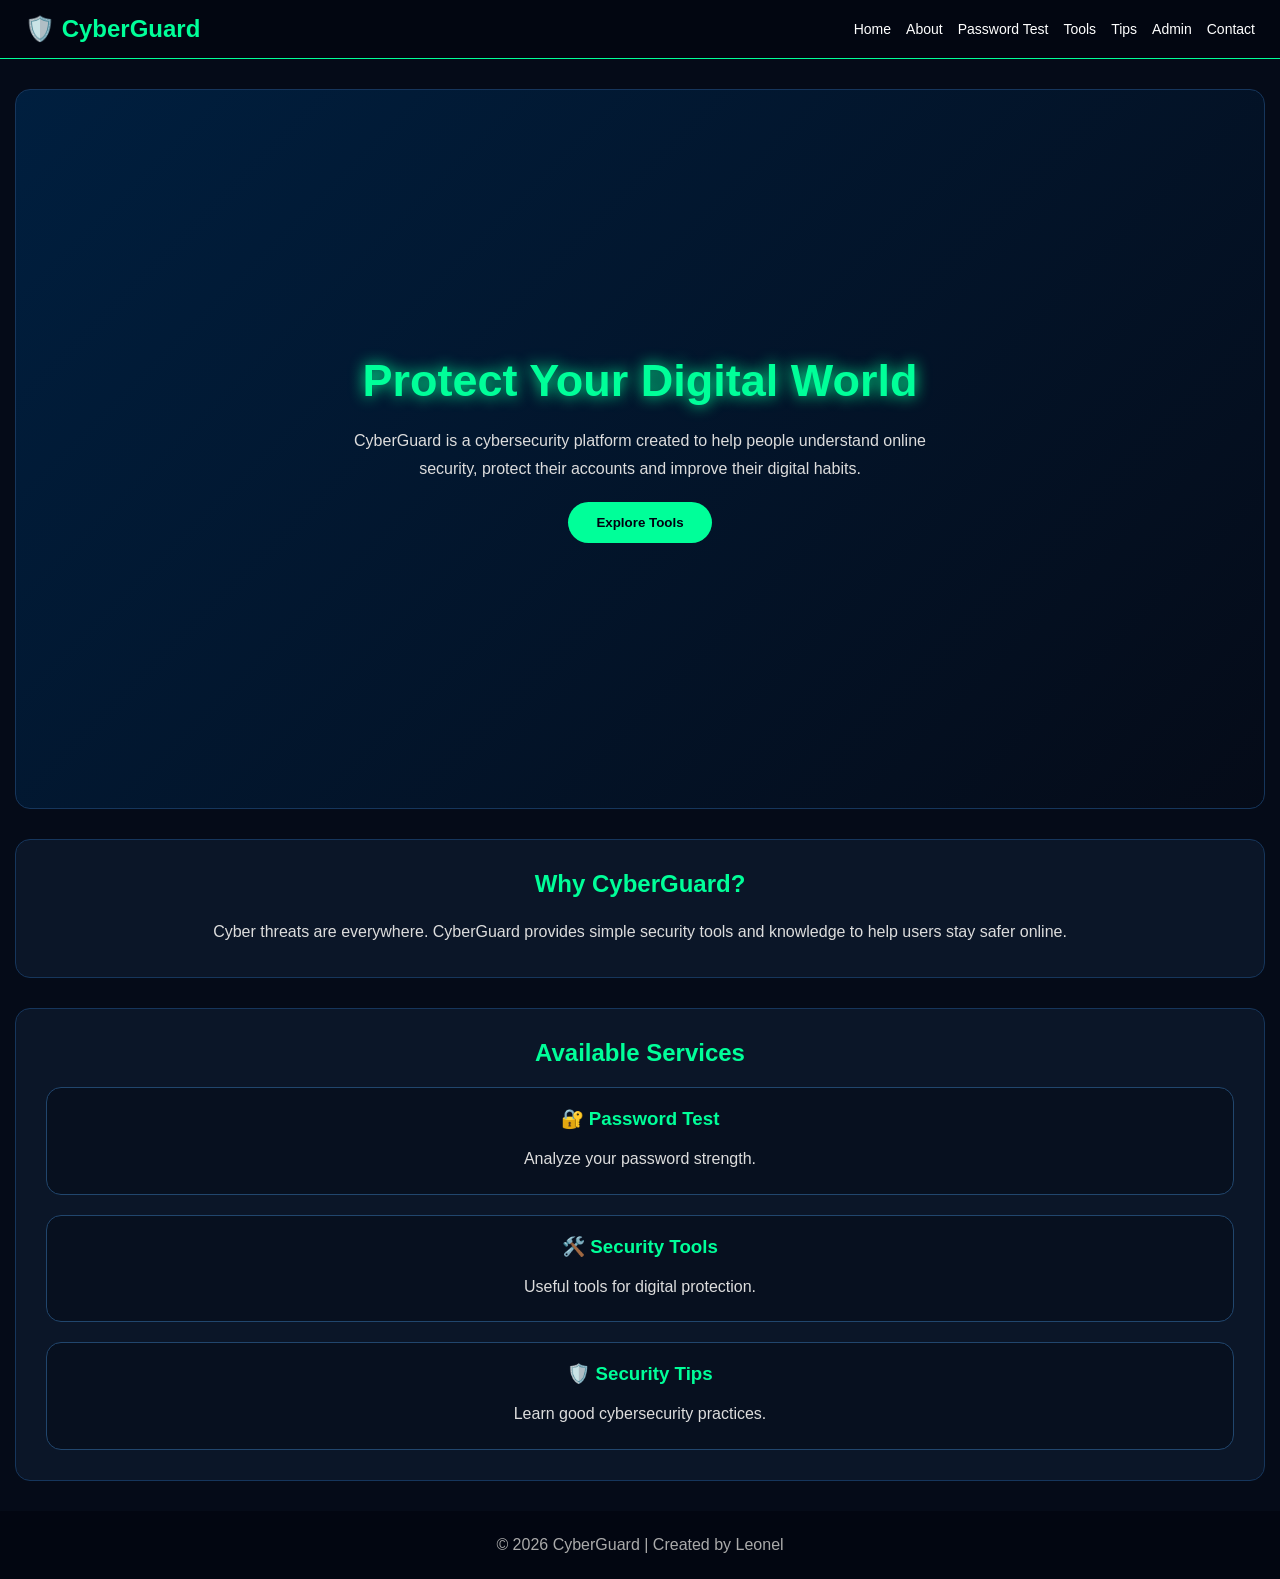
<file: index.html>
<!DOCTYPE html>
<html lang="en">

<head>

<meta charset="UTF-8">
<meta name="viewport" content="width=device-width, initial-scale=1.0">
<meta name="google-site-verification" 
  content="nG9nHHXHrrvvxu895FleTicaHtNKY54OD0atNWNvPZI" />
<title>CyberGuard | Home</title>

<link rel="stylesheet" href="css/style.css">

</head>


<body>


<nav>

<h2>🛡️ CyberGuard</h2>

<ul>

<li><a href="index.html">Home</a></li>
<li><a href="about.html">About</a></li>
<li><a href="password.html">Password Test</a></li>
<li><a href="tools.html">Tools</a></li>
<li><a href="tips.html">Tips</a></li>
<li><a href="admin.html">Admin</a></li>
<li><a href="contact.html">Contact</a></li>

</ul>

</nav>



<section class="hero">


<h1>
Protect Your Digital World
</h1>


<p>
CyberGuard is a cybersecurity platform created
to help people understand online security,
protect their accounts and improve their digital habits.
</p>


<a href="tools.html">
<button>
Explore Tools
</button>
</a>


</section>




<section>


<h2>Why CyberGuard?</h2>


<p>
Cyber threats are everywhere. CyberGuard provides
simple security tools and knowledge to help users
stay safer online.
</p>


</section>




<section>


<h2>Available Services</h2>


<div class="card">

<h3>🔐 Password Test</h3>

<p>
Analyze your password strength.
</p>

</div>



<div class="card">

<h3>🛠️ Security Tools</h3>

<p>
Useful tools for digital protection.
</p>

</div>



<div class="card">

<h3>🛡️ Security Tips</h3>

<p>
Learn good cybersecurity practices.
</p>

</div>


</section>



<footer>

<p>
© 2026 CyberGuard | Created by Leonel
</p>

</footer>



<script src="js/script.js"></script>


</body>

</html>
</file>
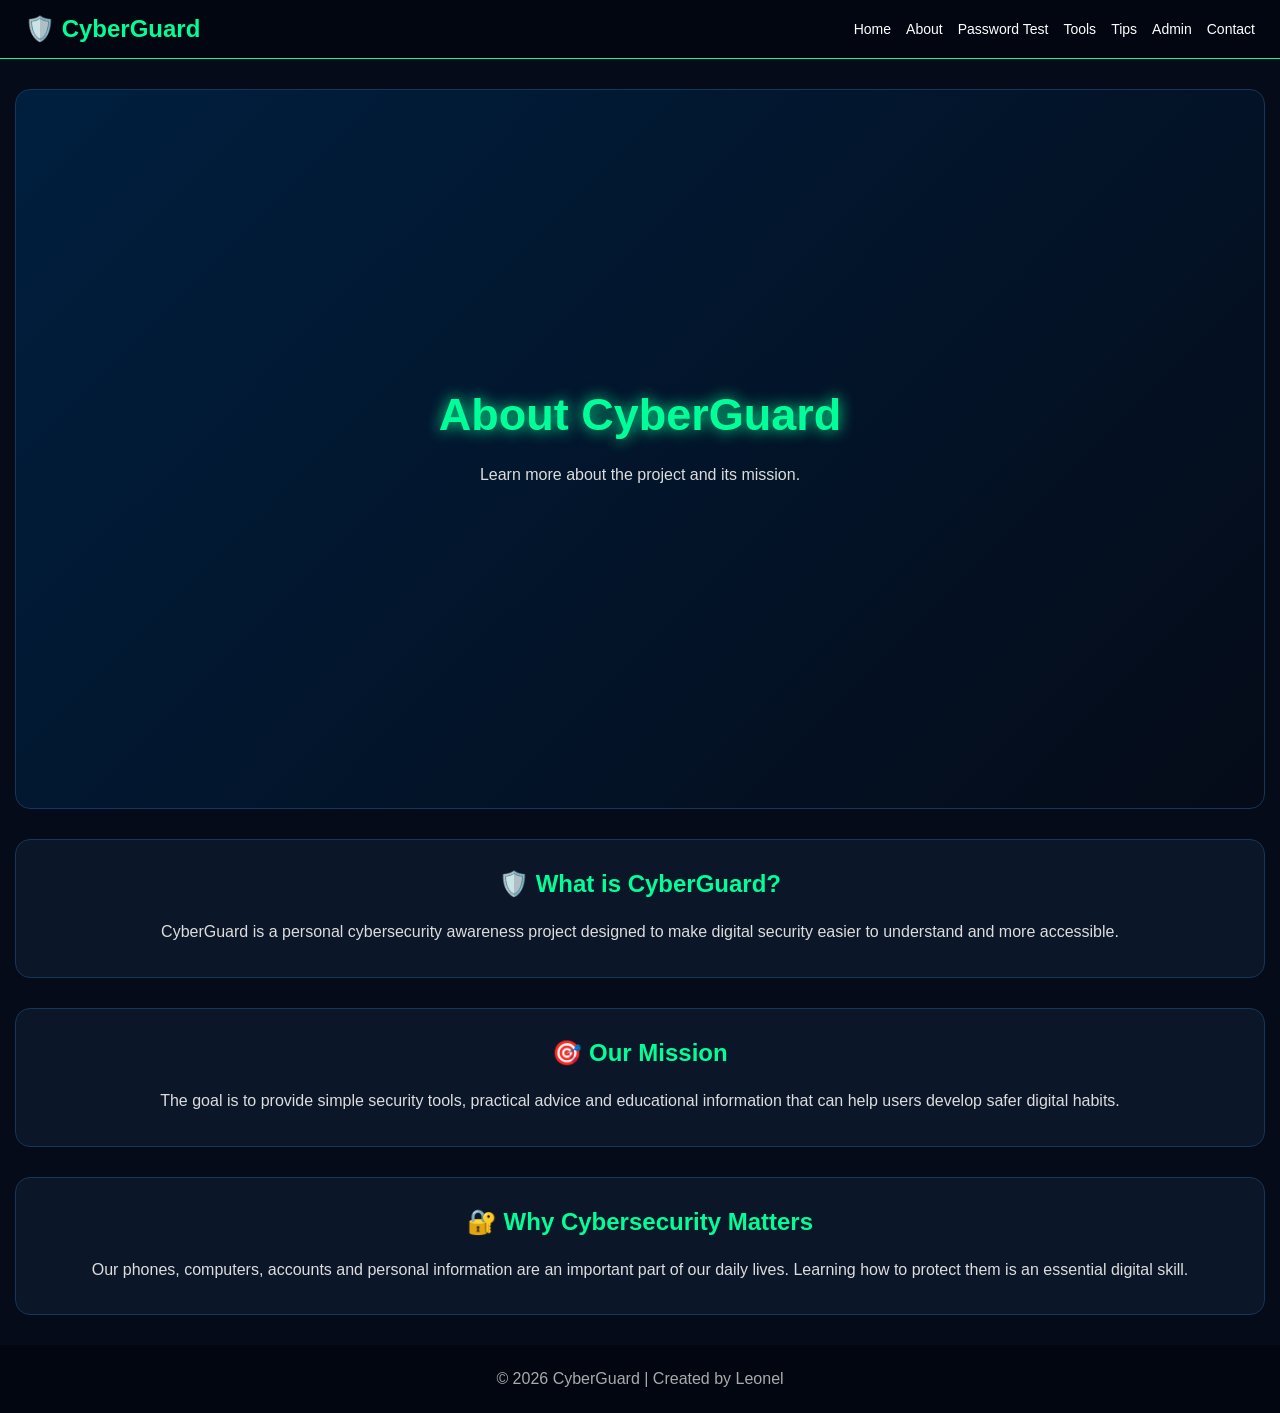
<file: about.html>
<!DOCTYPE html>
<html lang="en">

<head>

<meta charset="UTF-8">
<meta name="viewport" content="width=device-width, initial-scale=1.0">

<title>CyberGuard | About</title>

<link rel="stylesheet" href="css/style.css">

</head>

<body>

<nav>

<h2>🛡️ CyberGuard</h2>

<ul>
<li><a href="index.html">Home</a></li>
<li><a href="about.html">About</a></li>
<li><a href="password.html">Password Test</a></li>
<li><a href="tools.html">Tools</a></li>
<li><a href="tips.html">Tips</a></li>
<li><a href="admin.html">Admin</a></li>
<li><a href="contact.html">Contact</a></li>
</ul>

</nav>


<section class="hero">

<h1>About CyberGuard</h1>

<p>
Learn more about the project and its mission.
</p>

</section>


<section>

<h2>🛡️ What is CyberGuard?</h2>

<p>
CyberGuard is a personal cybersecurity awareness
project designed to make digital security easier
to understand and more accessible.
</p>

</section>


<section>

<h2>🎯 Our Mission</h2>

<p>
The goal is to provide simple security tools,
practical advice and educational information
that can help users develop safer digital habits.
</p>

</section>


<section>

<h2>🔐 Why Cybersecurity Matters</h2>

<p>
Our phones, computers, accounts and personal
information are an important part of our daily lives.
Learning how to protect them is an essential digital skill.
</p>

</section>


<footer>

<p>
© 2026 CyberGuard | Created by Leonel
</p>

</footer>


<script src="js/script.js"></script>

</body>

</html>
</file>
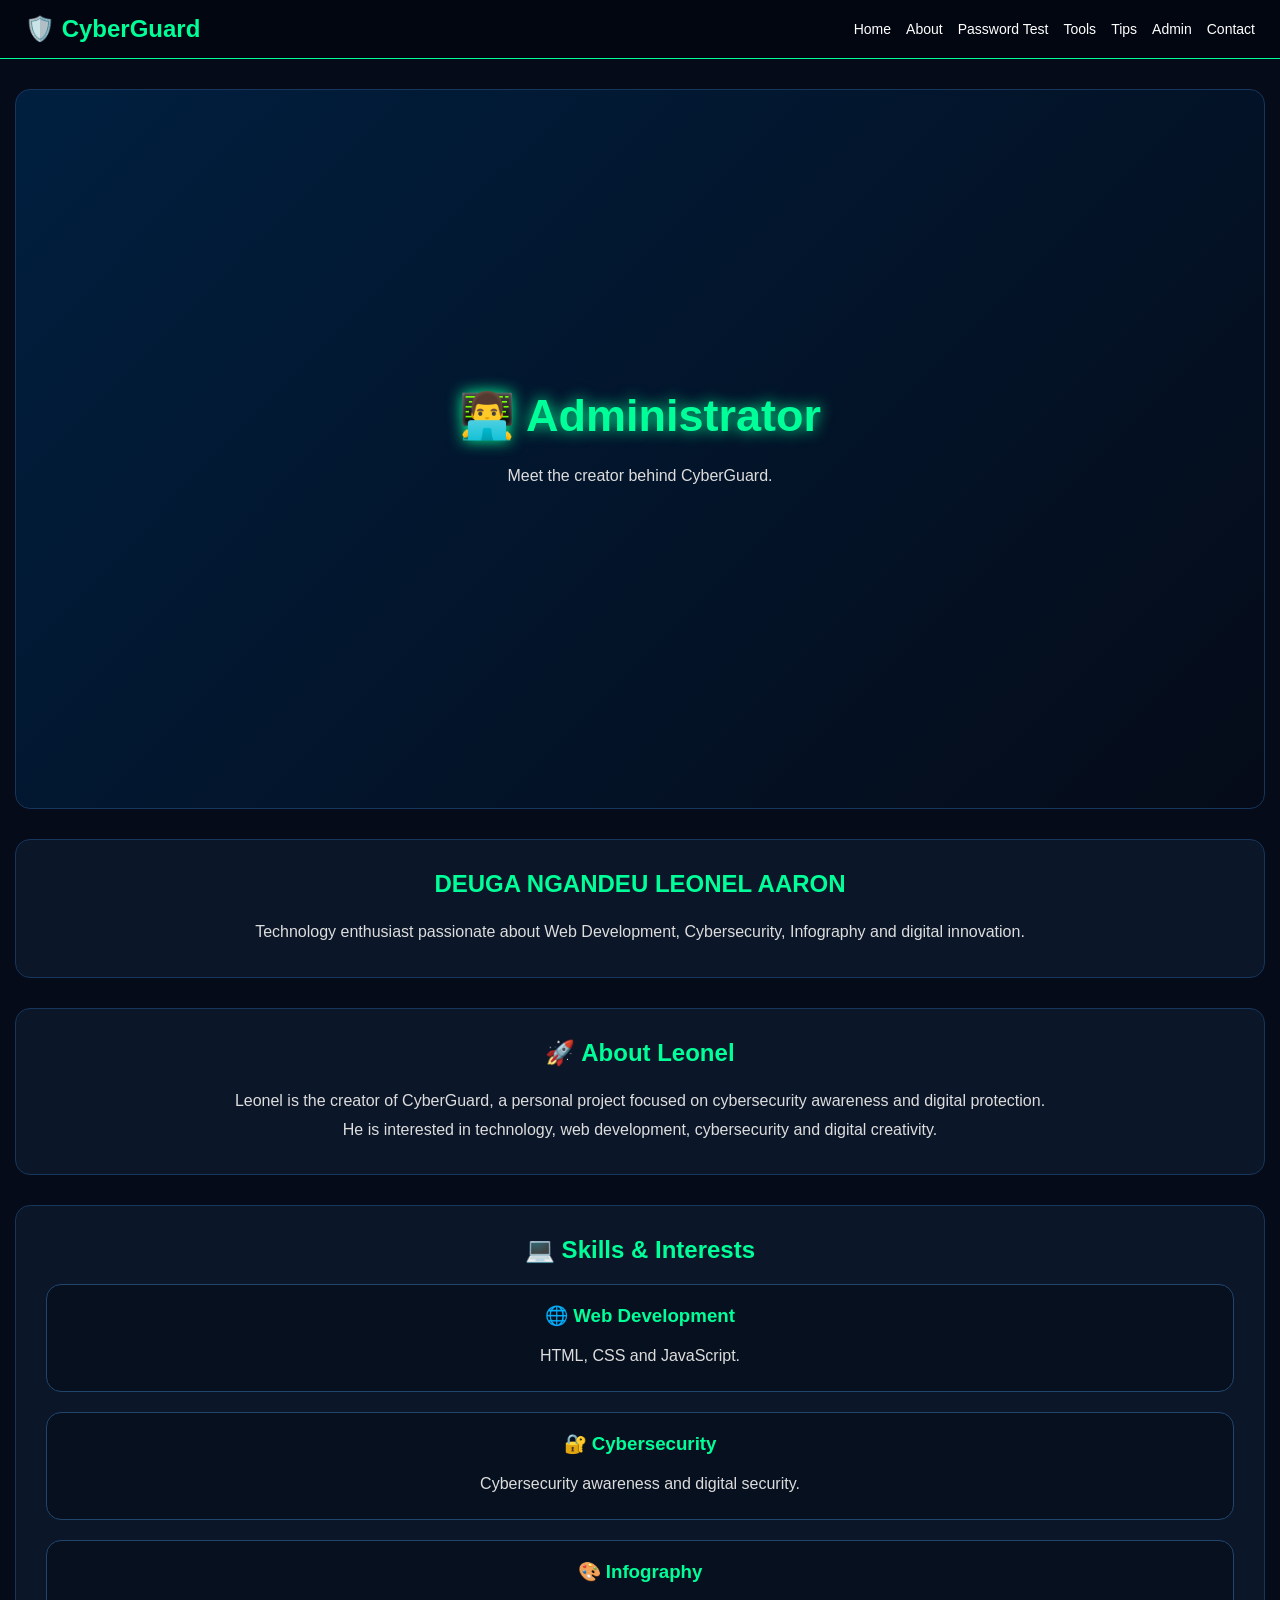
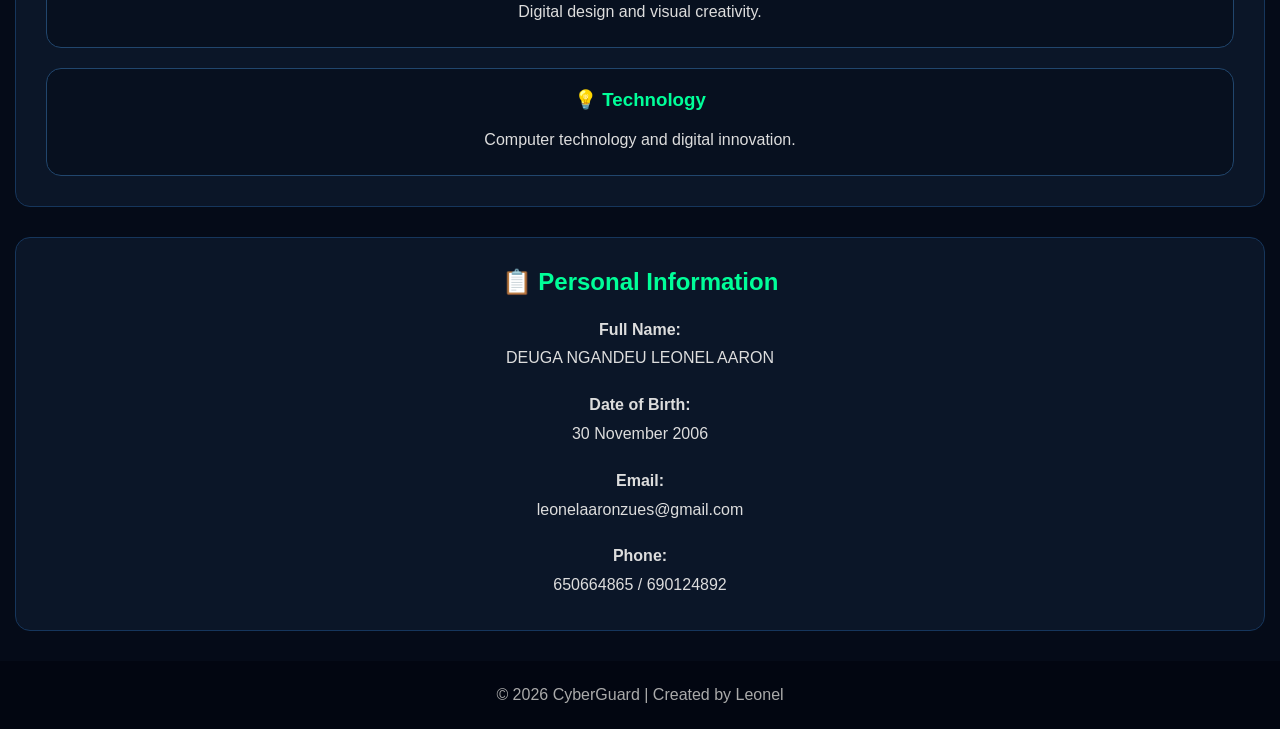
<file: admin.html>
<!DOCTYPE html>
<html lang="en">

<head>
    <meta charset="UTF-8">
    <meta name="viewport" content="width=device-width, initial-scale=1.0">

    <title>CyberGuard | Administrator</title>

    <link rel="stylesheet" href="css/style.css">
</head>

<body>

<nav>

    <h2>🛡️ CyberGuard</h2>

    <ul>
        <li><a href="index.html">Home</a></li>
        <li><a href="about.html">About</a></li>
        <li><a href="password.html">Password Test</a></li>
        <li><a href="tools.html">Tools</a></li>
        <li><a href="tips.html">Tips</a></li>
        <li><a href="admin.html">Admin</a></li>
        <li><a href="contact.html">Contact</a></li>
    </ul>

</nav>


<section class="hero">

    <h1>👨‍💻 Administrator</h1>

    <p>
        Meet the creator behind CyberGuard.
    </p>

</section>


<section>

    <h2>DEUGA NGANDEU LEONEL AARON</h2>

    <p>
        Technology enthusiast passionate about
        Web Development, Cybersecurity, Infography
        and digital innovation.
    </p>

</section>


<section>

    <h2>🚀 About Leonel</h2>

    <p>
        Leonel is the creator of CyberGuard,
        a personal project focused on cybersecurity
        awareness and digital protection.
    </p>

    <p>
        He is interested in technology, web development,
        cybersecurity and digital creativity.
    </p>

</section>


<section>

    <h2>💻 Skills & Interests</h2>

    <div class="card">

        <h3>🌐 Web Development</h3>

        <p>
            HTML, CSS and JavaScript.
        </p>

    </div>


    <div class="card">

        <h3>🔐 Cybersecurity</h3>

        <p>
            Cybersecurity awareness and
            digital security.
        </p>

    </div>


    <div class="card">

        <h3>🎨 Infography</h3>

        <p>
            Digital design and visual creativity.
        </p>

    </div>


    <div class="card">

        <h3>💡 Technology</h3>

        <p>
            Computer technology and
            digital innovation.
        </p>

    </div>

</section>


<section>

    <h2>📋 Personal Information</h2>

    <p>
        <strong>Full Name:</strong><br>
        DEUGA NGANDEU LEONEL AARON
    </p>

    <br>

    <p>
        <strong>Date of Birth:</strong><br>
        30 November 2006
    </p>

    <br>

    <p>
        <strong>Email:</strong><br>
        leonelaaronzues@gmail.com
    </p>

    <br>

    <p>
        <strong>Phone:</strong><br>
        650664865 / 690124892
    </p>

</section>


<footer>

    <p>
        © 2026 CyberGuard | Created by Leonel
    </p>

</footer>


<script src="js/script.js"></script>

</body>

</html>
</file>
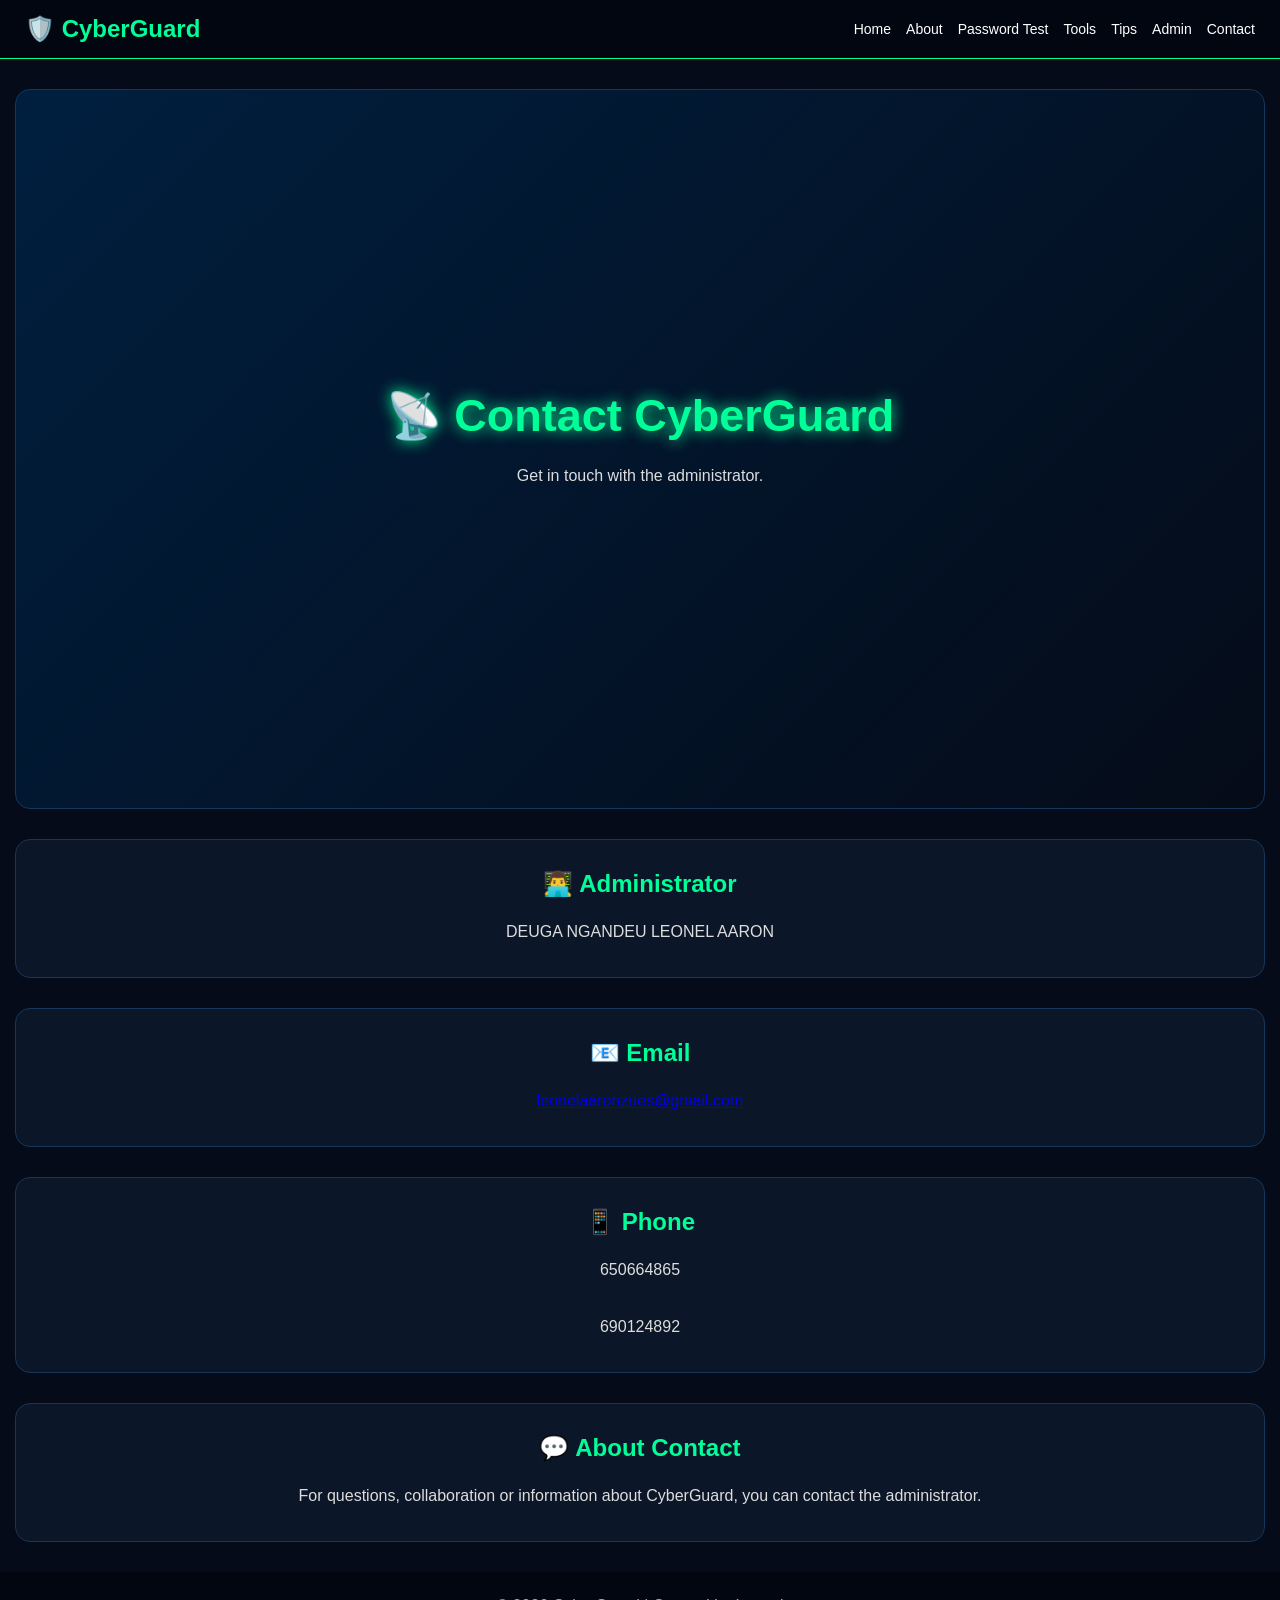
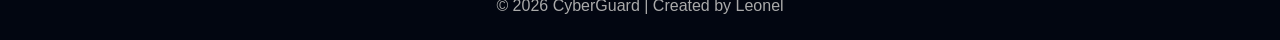
<file: contact.html>
<!DOCTYPE html>
<html lang="en">

<head>
    <meta charset="UTF-8">
    <meta name="viewport" content="width=device-width, initial-scale=1.0">

    <title>CyberGuard | Contact</title>

    <link rel="stylesheet" href="css/style.css">
</head>

<body>

<nav>

    <h2>🛡️ CyberGuard</h2>

    <ul>
        <li><a href="index.html">Home</a></li>
        <li><a href="about.html">About</a></li>
        <li><a href="password.html">Password Test</a></li>
        <li><a href="tools.html">Tools</a></li>
        <li><a href="tips.html">Tips</a></li>
        <li><a href="admin.html">Admin</a></li>
        <li><a href="contact.html">Contact</a></li>
    </ul>

</nav>


<section class="hero">

    <h1>📡 Contact CyberGuard</h1>

    <p>
        Get in touch with the administrator.
    </p>

</section>


<section>

    <h2>👨‍💻 Administrator</h2>

    <p>
        DEUGA NGANDEU LEONEL AARON
    </p>

</section>


<section>

    <h2>📧 Email</h2>

    <p>
        <a href="mailto:leonelaaronzues@gmail.com">
            leonelaaronzues@gmail.com
        </a>
    </p>

</section>


<section>

    <h2>📱 Phone</h2>

    <p>
        650664865
        <br><br>
        690124892
    </p>

</section>


<section>

    <h2>💬 About Contact</h2>

    <p>
        For questions, collaboration or information
        about CyberGuard, you can contact the administrator.
    </p>

</section>


<footer>

    <p>
        © 2026 CyberGuard | Created by Leonel
    </p>

</footer>


<script src="js/script.js"></script>

</body>

</html>
</file>
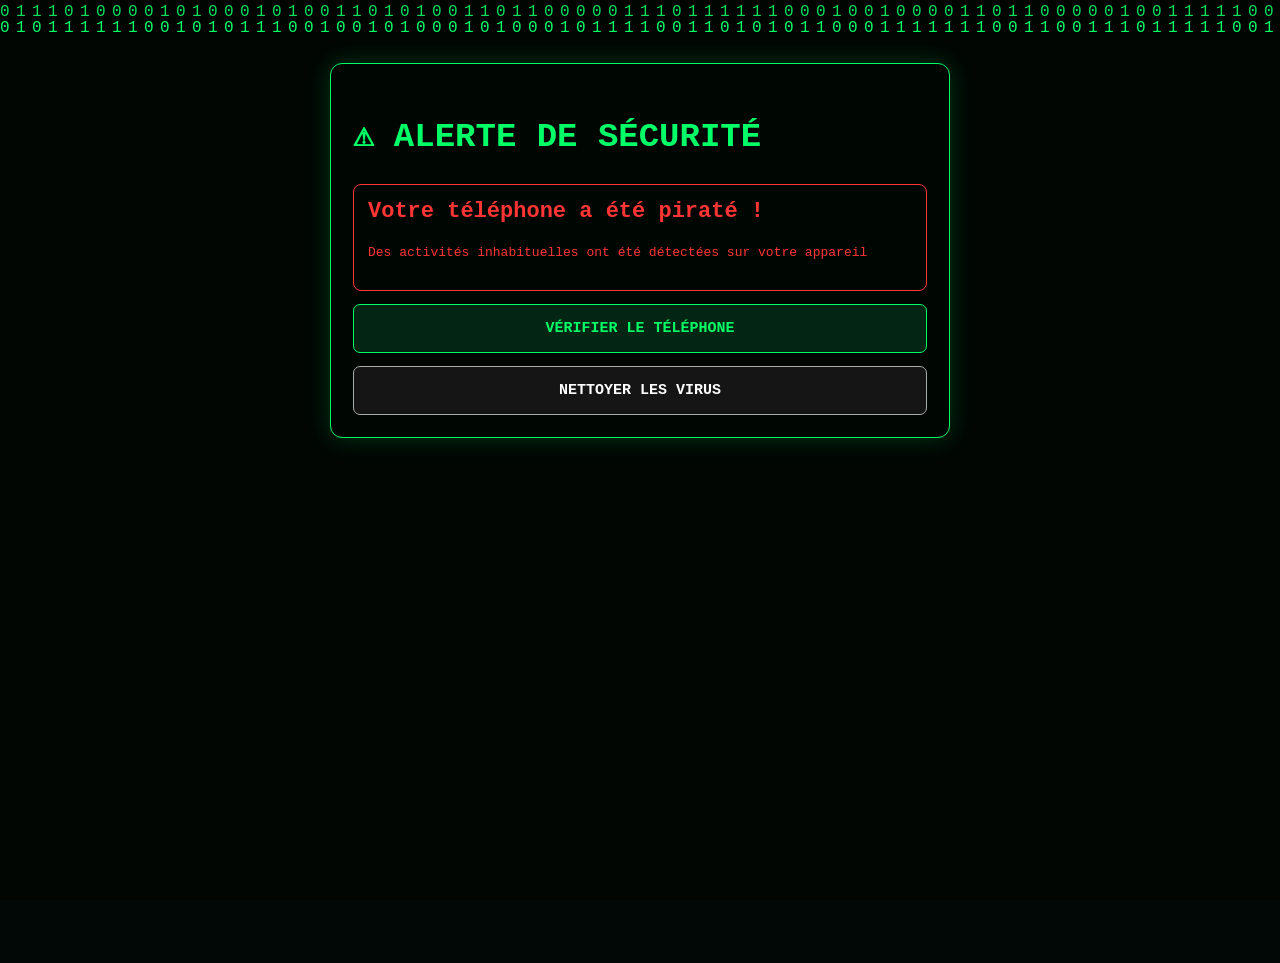
<file: matrix-prank.html>
<!DOCTYPE html>
<html lang="fr">
<head>
<meta charset="UTF-8">
<meta name="viewport" content="width=device-width, initial-scale=1">
<meta name="theme-color" content="#020805">
<title>LEONEL OFFICIEL | Matrix Prank</title>
<style>
*{box-sizing:border-box}
body{margin:0;background:#020805;color:#00ff66;font-family:monospace;min-height:100vh}
canvas{position:fixed;inset:0;width:100%;height:100%;z-index:0;pointer-events:none}
main{position:relative;z-index:1;width:92%;max-width:620px;margin:7vh auto;padding:22px;background:rgba(0,8,4,.94);border:1px solid #00ff66;border-radius:12px;box-shadow:0 0 24px #00ff6633}
h1{font-size:clamp(24px,6vw,34px)}
.alert{color:#ff3434;border:1px solid #ff3434;padding:14px;border-radius:8px}
.alert h2{margin-top:0;font-size:22px}
p{line-height:1.6}
button{display:block;width:100%;padding:15px;margin-top:13px;background:#032513;color:#00ff66;border:1px solid #00ff66;border-radius:7px;font-family:monospace;font-weight:bold;font-size:15px;cursor:pointer}
button:active{transform:scale(.98)}
.secondary{color:#fff;border-color:#aaa;background:#151515}
#reveal{display:none;margin-top:20px;padding:16px;border:1px solid #00ff66;border-radius:8px;text-align:center;color:#fff}
#owner{display:none}
.small{font-size:12px;color:#aaa}
</style>
</head>
<body>
<canvas id="matrix"></canvas>

<main>
<section id="friend">
  <h1>⚠ ALERTE DE SÉCURITÉ</h1>
  <div class="alert">
    <h2>Votre téléphone a été piraté !</h2>
    <p>Des activités inhabituelles ont été détectées sur votre appareil</p>
  </div>

  <button onclick="revealPrank()">VÉRIFIER LE TÉLÉPHONE</button>
  <button class="secondary" onclick="revealPrank()">NETTOYER LES VIRUS</button>

  <div id="reveal">
    <h2>😂 SURPRISE ! 😂</h2>
    <p>C'est une blague de LEONEL OFFICIEL 😁😅🙌🏽</p>
  </div>
</section>

<section id="owner">
  <h1>LEONEL OFFICIEL</h1>
  <p>█ MATRIX ACCESS TERMINAL █</p>
  <p id="status">Terminal prêt</p>
  <button onclick="startMatrix()">LANCER LA SIMULATION</button>
  <button onclick="revealOwner()">RÉVÉLER LA BLAGUE</button>
  <div id="ownerReveal" style="display:none">
    C'est une blague de LEONEL OFFICIEL 😁😅🙌🏽
  </div>
  <p class="small">Console visuelle locale</p>
</section>
</main>

<script>
const params = new URLSearchParams(location.search);
const isOwner = params.get('mode') === 'owner';

document.getElementById(isOwner ? 'owner' : 'friend').style.display = 'block';

function revealPrank(){
  document.getElementById('reveal').style.display = 'block';
}

function startMatrix(){
  document.getElementById('status').textContent =
    'MATRIX EN COURS — Animation lancée';
}

function revealOwner(){
  document.getElementById('ownerReveal').style.display = 'block';
}

const canvas = document.getElementById('matrix');
const ctx = canvas.getContext('2d');
const fontSize = 16;
let drops = [];

function resize(){
  canvas.width = window.innerWidth;
  canvas.height = window.innerHeight;
  drops = Array(Math.ceil(canvas.width / fontSize)).fill(1);
}

function draw(){
  ctx.fillStyle = 'rgba(0,0,0,0.12)';
  ctx.fillRect(0,0,canvas.width,canvas.height);
  ctx.fillStyle = '#00ff66';
  ctx.font = fontSize + 'px monospace';

  for(let i=0;i<drops.length;i++){
    ctx.fillText(Math.random() > .5 ? '1' : '0',
      i * fontSize, drops[i] * fontSize);

    if(drops[i] * fontSize > canvas.height && Math.random() > .975){
      drops[i] = 0;
    }
    drops[i]++;
  }
  requestAnimationFrame(draw);
}

window.addEventListener('resize',resize);
resize();
draw();
</script>
</body>
</html>
</file>
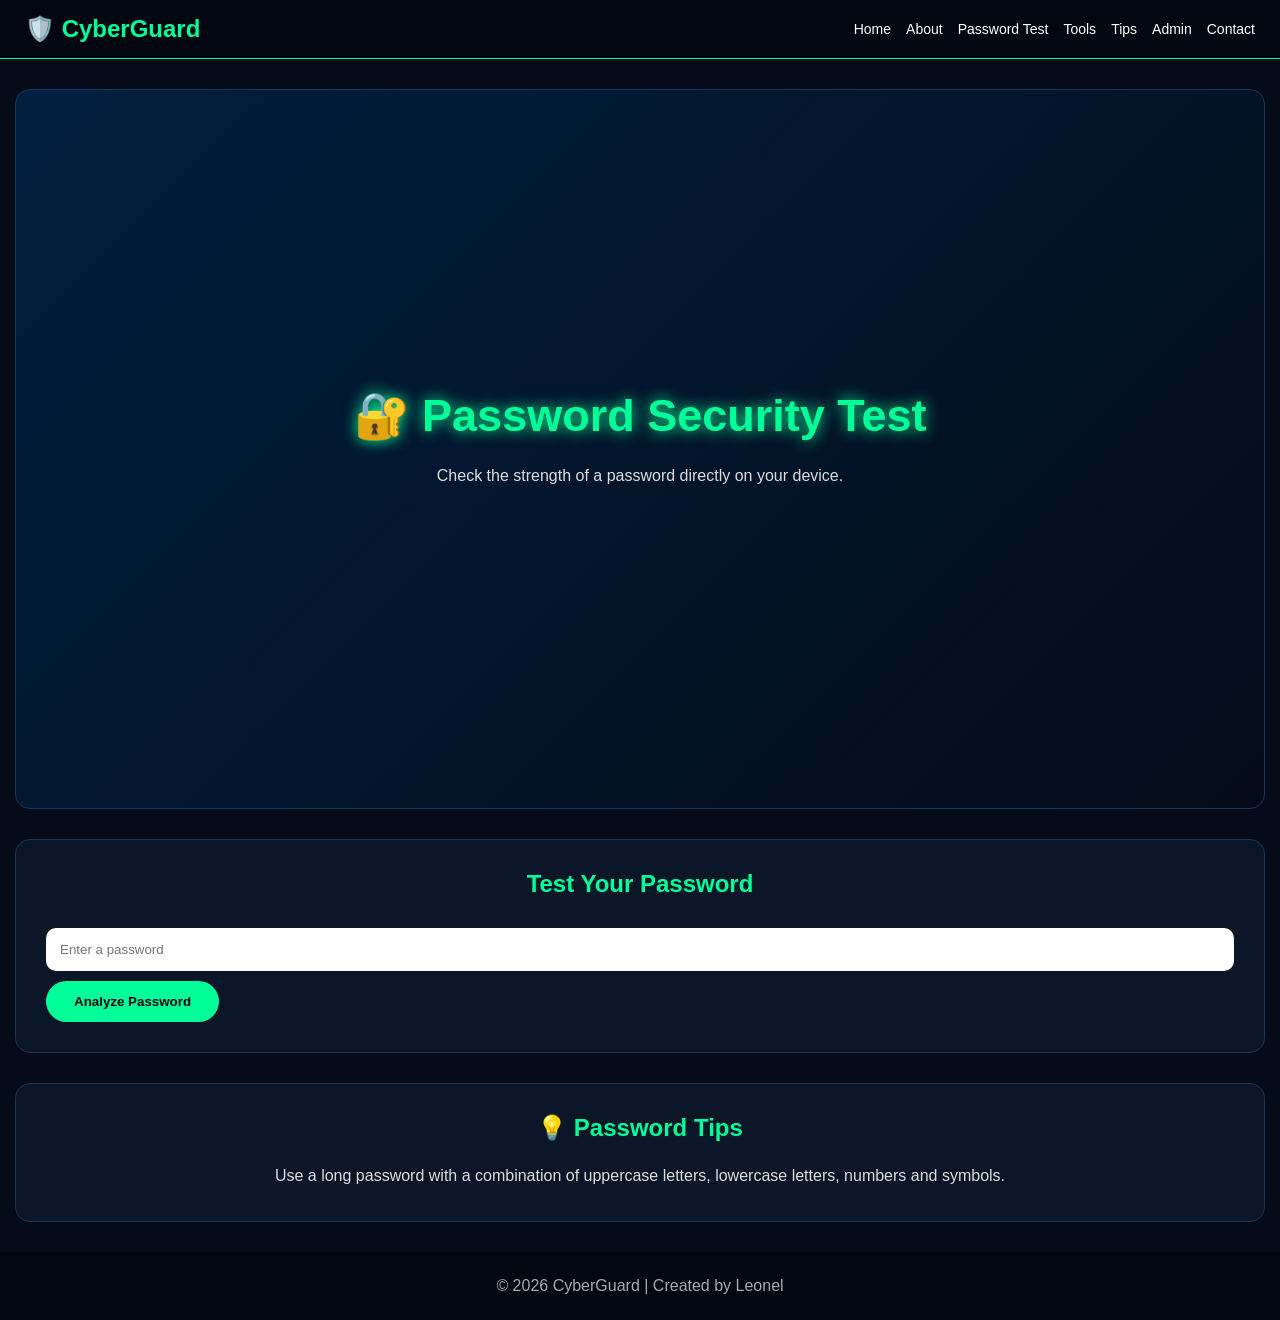
<file: password.html>
<!DOCTYPE html>
<html lang="en">

<head>
    <meta charset="UTF-8">
    <meta name="viewport" content="width=device-width, initial-scale=1.0">

    <title>CyberGuard | Password Test</title>

    <link rel="stylesheet" href="css/style.css">
</head>

<body>

<nav>

    <h2>🛡️ CyberGuard</h2>

    <ul>
        <li><a href="index.html">Home</a></li>
        <li><a href="about.html">About</a></li>
        <li><a href="password.html">Password Test</a></li>
        <li><a href="tools.html">Tools</a></li>
        <li><a href="tips.html">Tips</a></li>
        <li><a href="admin.html">Admin</a></li>
        <li><a href="contact.html">Contact</a></li>
    </ul>

</nav>


<section class="hero">

    <h1>🔐 Password Security Test</h1>

    <p>
        Check the strength of a password
        directly on your device.
    </p>

</section>


<section>

    <h2>Test Your Password</h2>

    <input
        type="password"
        id="password"
        placeholder="Enter a password">

    <button onclick="checkPassword()">
        Analyze Password
    </button>

    <p id="result"></p>

</section>


<section>

    <h2>💡 Password Tips</h2>

    <p>
        Use a long password with a combination of
        uppercase letters, lowercase letters,
        numbers and symbols.
    </p>

</section>


<footer>

    <p>
        © 2026 CyberGuard | Created by Leonel
    </p>

</footer>


<script src="js/script.js"></script>

</body>

</html>
</file>
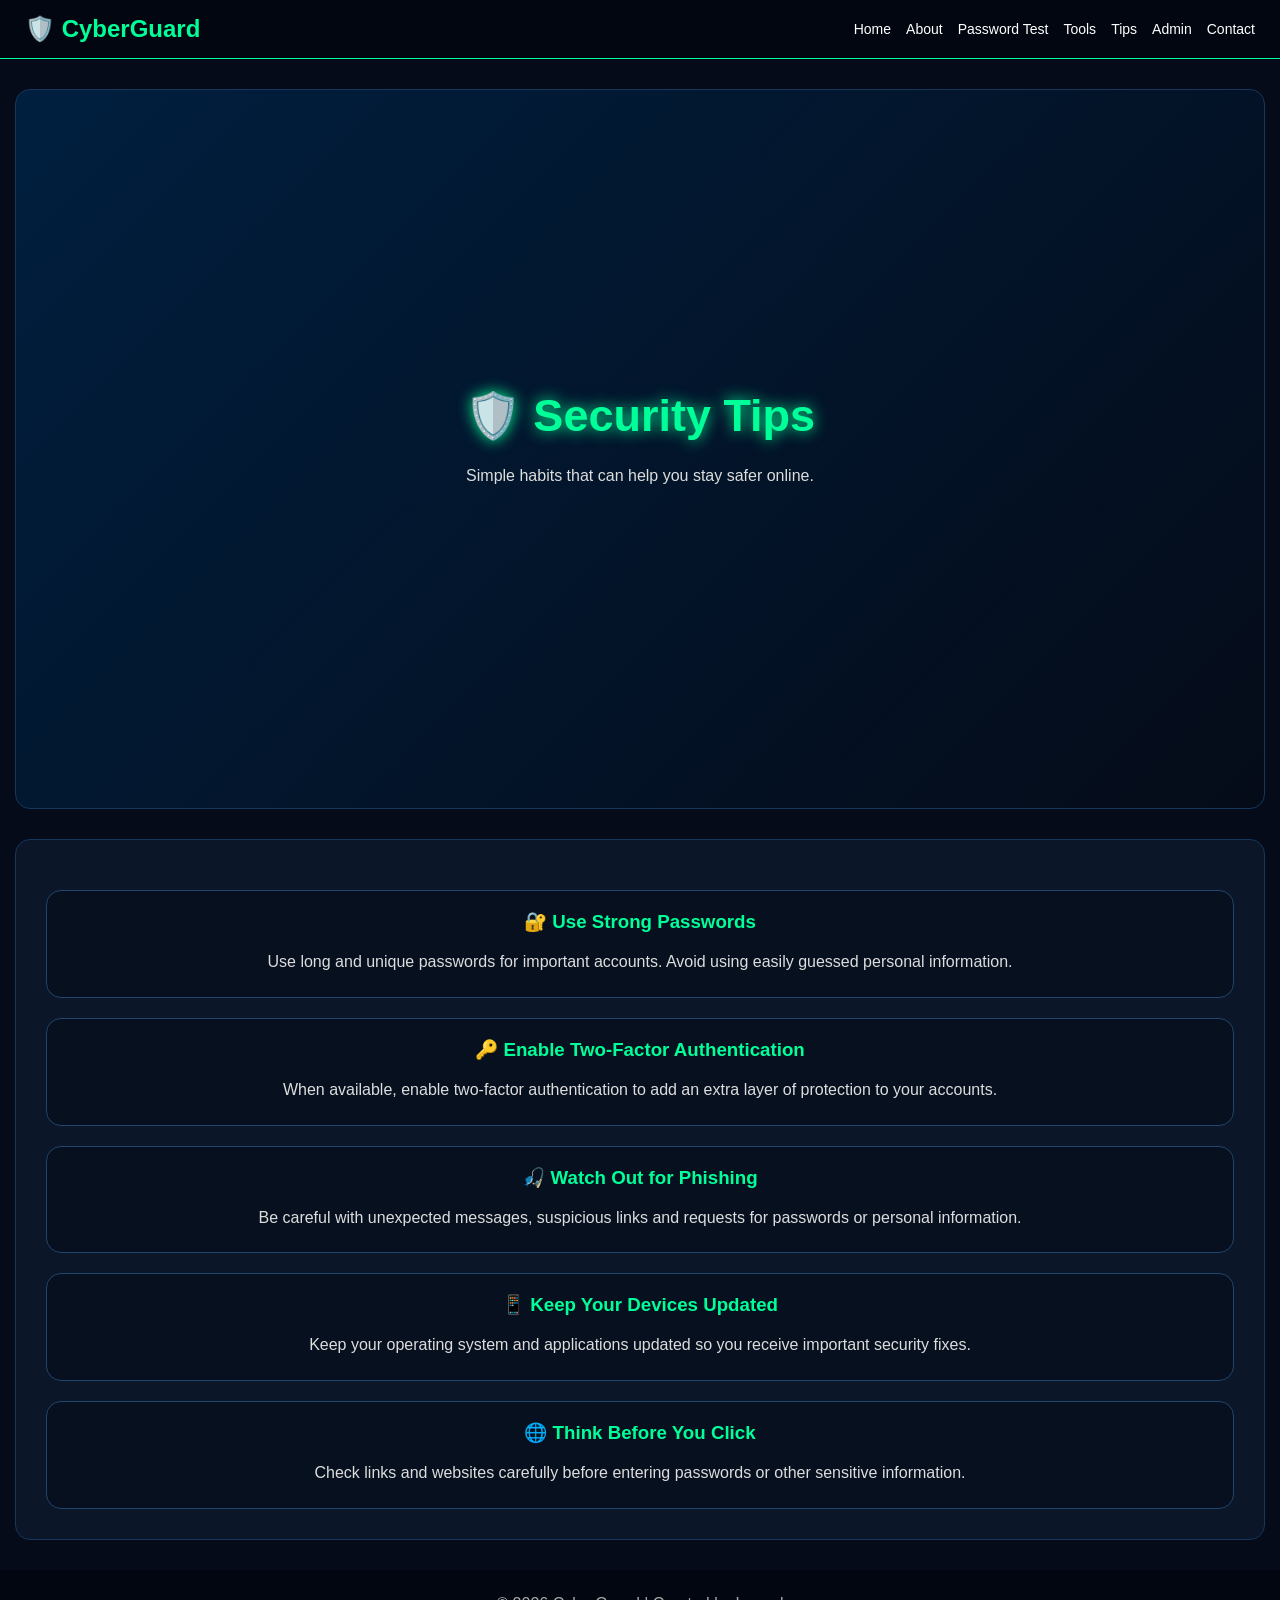
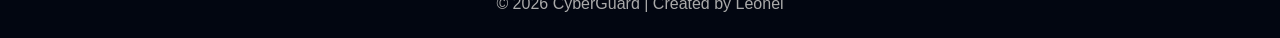
<file: tips.html>
<!DOCTYPE html>
<html lang="en">

<head>
    <meta charset="UTF-8">
    <meta name="viewport" content="width=device-width, initial-scale=1.0">

    <title>CyberGuard | Security Tips</title>

    <link rel="stylesheet" href="css/style.css">
</head>

<body>

<nav>

    <h2>🛡️ CyberGuard</h2>

    <ul>
        <li><a href="index.html">Home</a></li>
        <li><a href="about.html">About</a></li>
        <li><a href="password.html">Password Test</a></li>
        <li><a href="tools.html">Tools</a></li>
        <li><a href="tips.html">Tips</a></li>
        <li><a href="admin.html">Admin</a></li>
        <li><a href="contact.html">Contact</a></li>
    </ul>

</nav>


<section class="hero">

    <h1>🛡️ Security Tips</h1>

    <p>
        Simple habits that can help you stay safer online.
    </p>

</section>


<section>

    <div class="card">

        <h3>🔐 Use Strong Passwords</h3>

        <p>
            Use long and unique passwords for important accounts.
            Avoid using easily guessed personal information.
        </p>

    </div>


    <div class="card">

        <h3>🔑 Enable Two-Factor Authentication</h3>

        <p>
            When available, enable two-factor authentication
            to add an extra layer of protection to your accounts.
        </p>

    </div>


    <div class="card">

        <h3>🎣 Watch Out for Phishing</h3>

        <p>
            Be careful with unexpected messages, suspicious links
            and requests for passwords or personal information.
        </p>

    </div>


    <div class="card">

        <h3>📱 Keep Your Devices Updated</h3>

        <p>
            Keep your operating system and applications updated
            so you receive important security fixes.
        </p>

    </div>


    <div class="card">

        <h3>🌐 Think Before You Click</h3>

        <p>
            Check links and websites carefully before entering
            passwords or other sensitive information.
        </p>

    </div>

</section>


<footer>

    <p>
        © 2026 CyberGuard | Created by Leonel
    </p>

</footer>


<script src="js/script.js"></script>

</body>

</html>
</file>
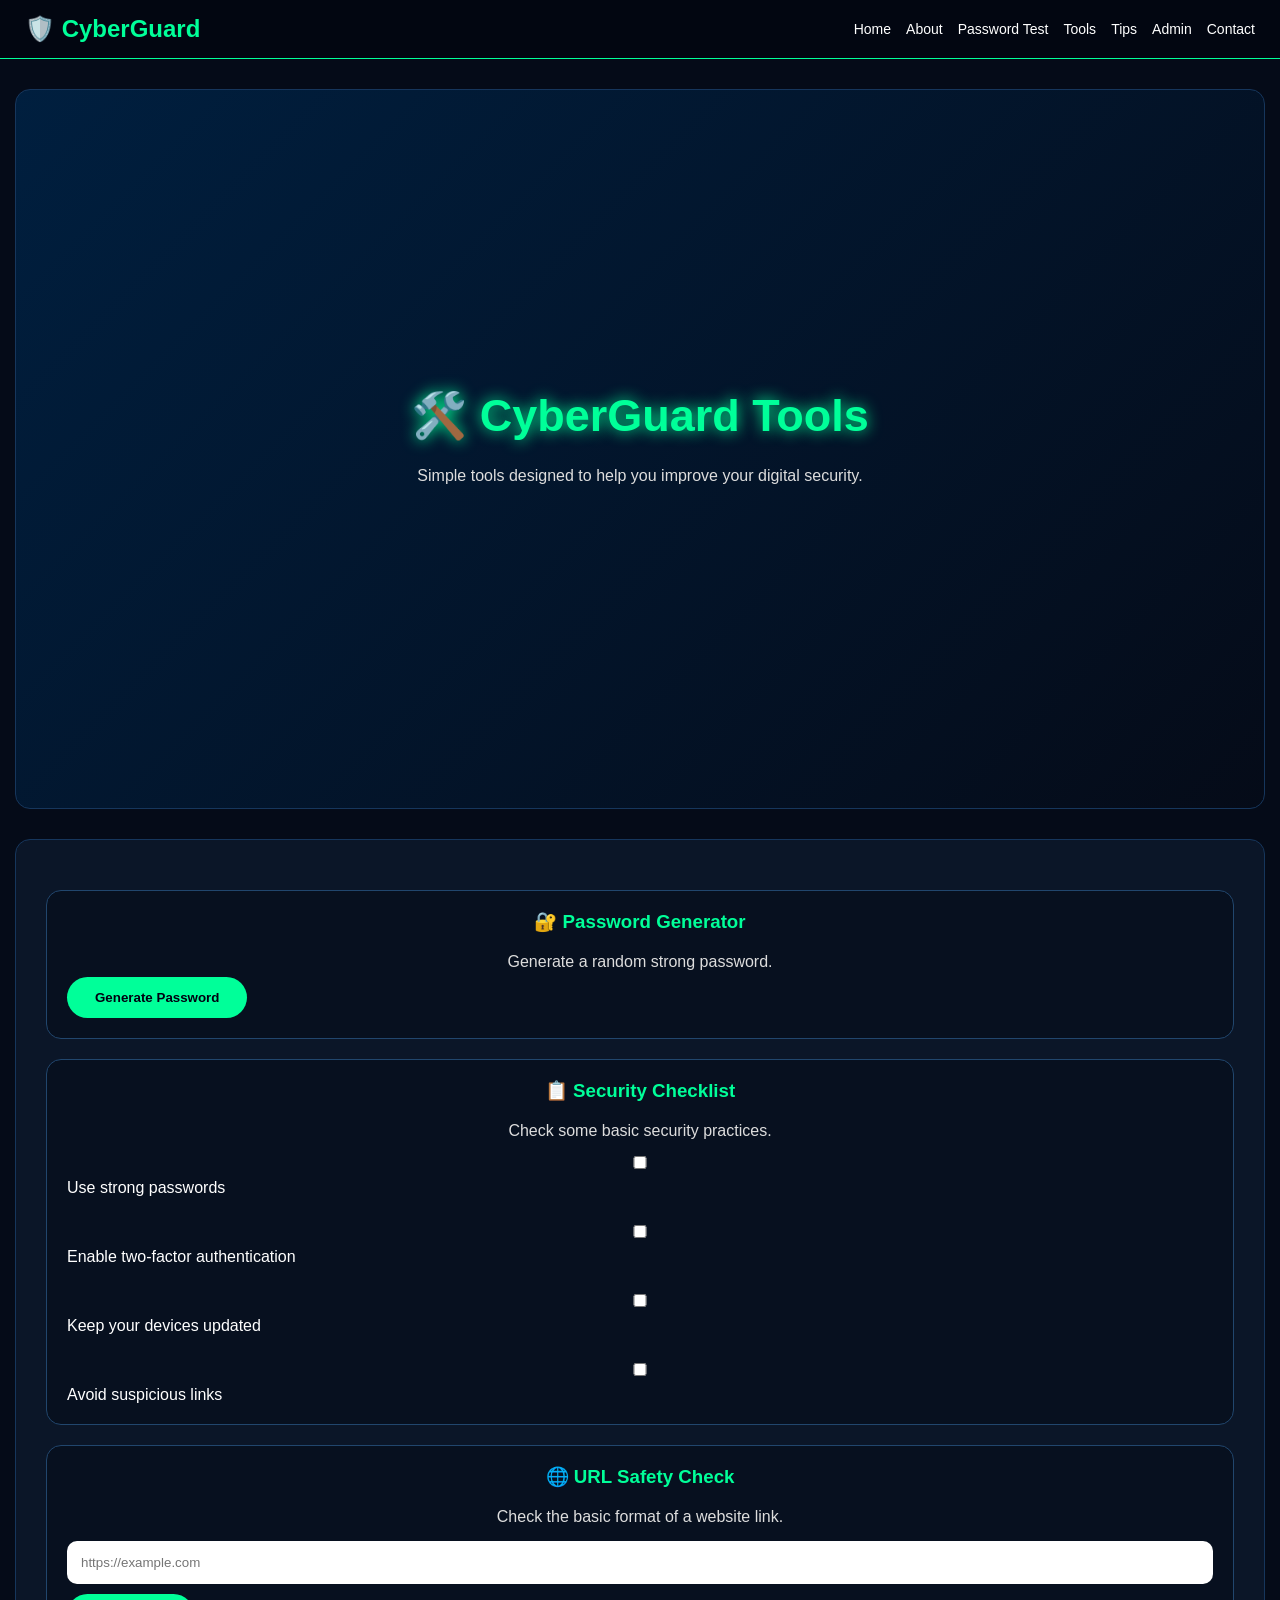
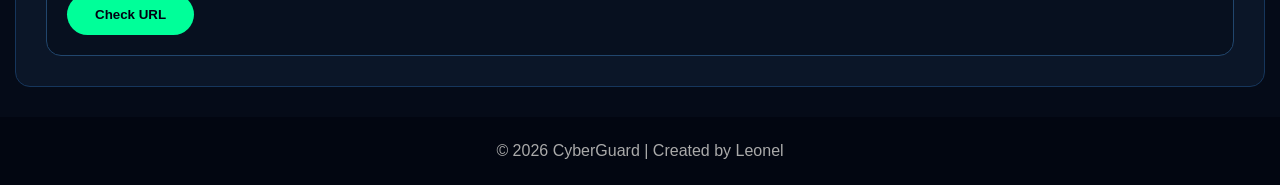
<file: tools.html>
<!DOCTYPE html>
<html lang="en">

<head>
    <meta charset="UTF-8">
    <meta name="viewport" content="width=device-width, initial-scale=1.0">

    <title>CyberGuard | Tools</title>

    <link rel="stylesheet" href="css/style.css">
</head>

<body>

<nav>

    <h2>🛡️ CyberGuard</h2>

    <ul>
        <li><a href="index.html">Home</a></li>
        <li><a href="about.html">About</a></li>
        <li><a href="password.html">Password Test</a></li>
        <li><a href="tools.html">Tools</a></li>
        <li><a href="tips.html">Tips</a></li>
        <li><a href="admin.html">Admin</a></li>
        <li><a href="contact.html">Contact</a></li>
    </ul>

</nav>


<section class="hero">

    <h1>🛠️ CyberGuard Tools</h1>

    <p>
        Simple tools designed to help you
        improve your digital security.
    </p>

</section>


<section>

    <div class="card">

        <h3>🔐 Password Generator</h3>

        <p>
            Generate a random strong password.
        </p>

        <button onclick="generatePassword()">
            Generate Password
        </button>

        <p id="generated"></p>

    </div>


    <div class="card">

        <h3>📋 Security Checklist</h3>

        <p>
            Check some basic security practices.
        </p>

        <label>
            <input type="checkbox">
            Use strong passwords
        </label>

        <br><br>

        <label>
            <input type="checkbox">
            Enable two-factor authentication
        </label>

        <br><br>

        <label>
            <input type="checkbox">
            Keep your devices updated
        </label>

        <br><br>

        <label>
            <input type="checkbox">
            Avoid suspicious links
        </label>

    </div>


    <div class="card">

        <h3>🌐 URL Safety Check</h3>

        <p>
            Check the basic format of a website link.
        </p>

        <input
            type="text"
            id="url"
            placeholder="https://example.com">

        <button onclick="checkURL()">
            Check URL
        </button>

        <p id="urlResult"></p>

    </div>

</section>


<footer>

    <p>
        © 2026 CyberGuard | Created by Leonel
    </p>

</footer>


<script src="js/script.js"></script>

</body>

</html>
</file>
<file: css/style.css>
* {
    margin: 0;
    padding: 0;
    box-sizing: border-box;
    font-family: Arial, sans-serif;
}


html {
    scroll-behavior: smooth;
}


body {
    background: #050b18;
    color: white;
}



/* NAVIGATION */

nav {

    position: sticky;
    top: 0;

    display: flex;
    justify-content: space-between;
    align-items: center;

    padding: 15px 25px;

    background: #020611;

    border-bottom: 1px solid #00ff99;

    z-index: 1000;
}



nav h2 {

    color: #00ff99;

}



nav ul {

    display: flex;
    list-style: none;
    gap: 15px;

}



nav a {

    color: white;
    text-decoration: none;
    font-size: 14px;

}



nav a:hover {

    color: #00ff99;

}






/* HERO */


.hero {

    min-height: 80vh;

    display: flex;
    flex-direction: column;

    justify-content: center;
    align-items: center;

    text-align: center;

    padding: 30px;

    background:
    linear-gradient(
    135deg,
    #001f3f,
    #050b18
    );

}



.hero h1 {

    font-size: 45px;

    color: #00ff99;

    text-shadow:
    0 0 15px #00ff99;

}



.hero p {

    max-width: 600px;

    margin: 20px;

    color: #ddd;

    line-height: 1.7;

}







/* BUTTONS */


button {

    background: #00ff99;

    color: #001;

    border: none;

    padding: 13px 28px;

    border-radius: 30px;

    cursor: pointer;

    font-weight: bold;

    transition: 0.3s;

}



button:hover {

    transform: scale(1.08);

    box-shadow:
    0 0 20px #00ff99;

}







/* SECTIONS */


section {

    margin: 30px 15px;

    padding: 30px;

    background: #0b1628;

    border-radius: 15px;

    border: 1px solid #16365c;

    animation: appear 1s ease;

}



section h2 {

    text-align: center;

    color: #00ff99;

    margin-bottom: 20px;

}



section p {

    text-align: center;

    line-height: 1.8;

    color: #ddd;

}







/* CARDS */


.card {

    margin-top: 20px;

    padding: 20px;

    background: #07101f;

    border-radius: 15px;

    border: 1px solid #21466d;

}



.card h3 {

    color: #00ff99;

    text-align: center;

    margin-bottom: 15px;

}






/* INPUTS */


input {

    width: 100%;

    padding: 14px;

    margin: 10px 0;

    border-radius: 10px;

    border: none;

    outline: none;

}







/* ADMIN PROFILE */


#admin h3 {

    text-align: center;

    font-size: 25px;

    color: white;

    margin-bottom: 15px;

}







/* FOOTER */


footer {

    text-align: center;

    padding: 25px;

    background: #020611;

    color: #aaa;

}







/* ANIMATION */


@keyframes appear {


from {

opacity:0;

transform: translateY(30px);

}


to {

opacity:1;

transform: translateY(0);

}


}







/* MOBILE */


@media(max-width:700px){


nav {

    flex-direction: column;

}



nav ul {

    flex-wrap: wrap;

    justify-content: center;

    margin-top: 10px;

}



.hero h1 {

    font-size: 32px;

}



section {

    padding: 20px;

}


}
</file>
